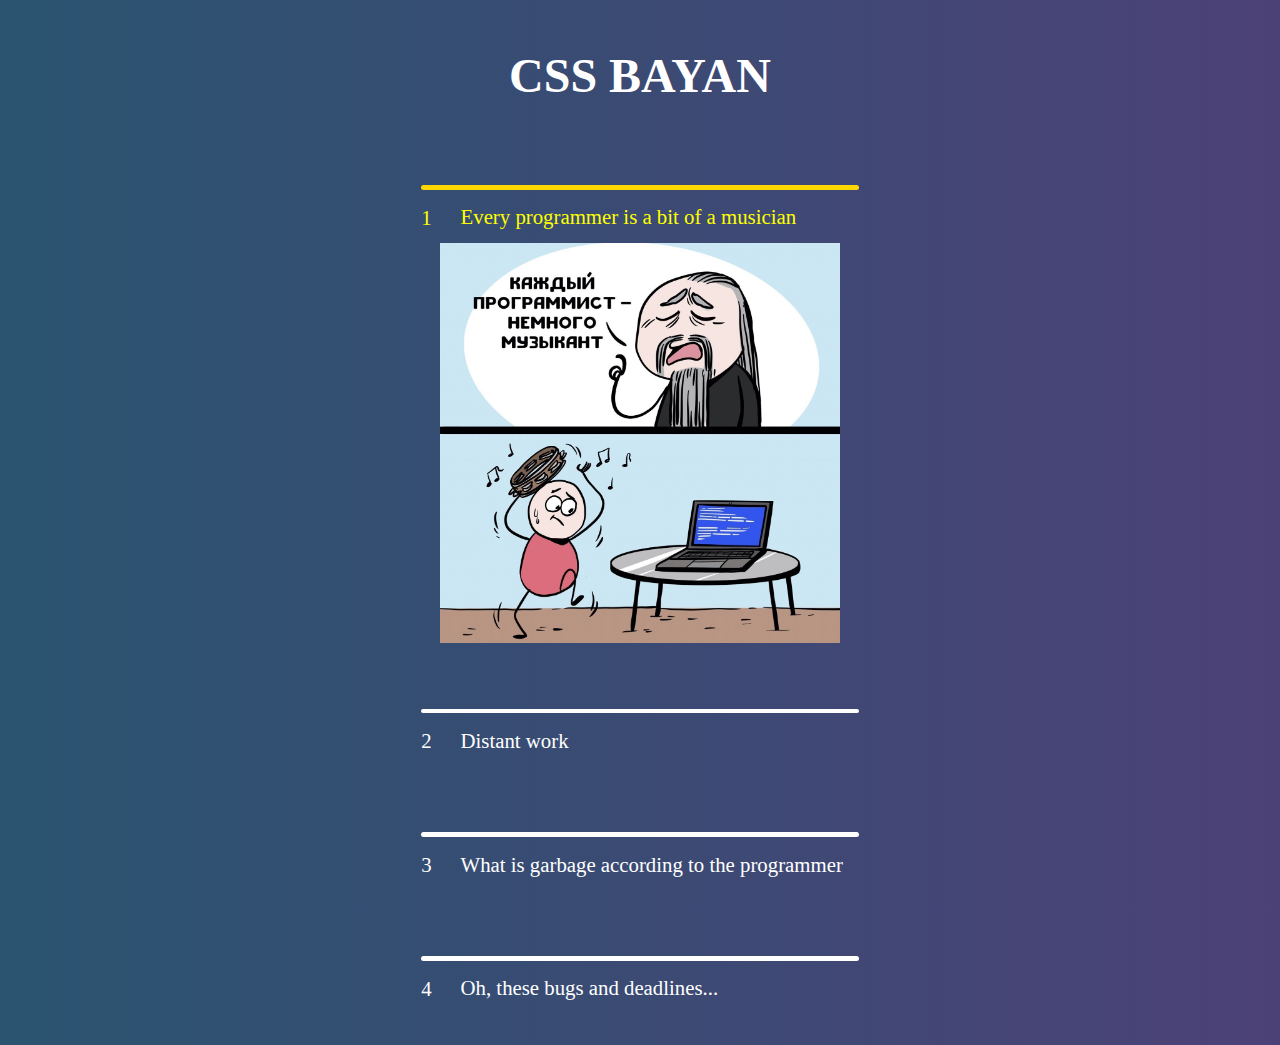
<file: index.html>
<!doctype html>
<html lang="en">
<head>
    <meta charset="UTF-8">
    <meta name="viewport"
          content="width=device-width, user-scalable=no, initial-scale=1.0, maximum-scale=1.0, minimum-scale=1.0">
    <meta http-equiv="X-UA-Compatible" content="ie=edge">
    <link rel="stylesheet" href="https://cdnjs.cloudflare.com/ajax/libs/font-awesome/6.3.0/css/all.min.css"
          integrity="sha512-SzlrxWUlpfuzQ+pcUCosxcglQRNAq/DZjVsC0lE40xsADsfeQoEypE+enwcOiGjk/bSuGGKHEyjSoQ1zVisanQ=="
          crossorigin="anonymous" referrerpolicy="no-referrer">
    <link rel="stylesheet" href="./css/style.css">
    <title>cssBayan</title>
</head>
<body>
<main class="container">
    <h1 class="head-title">CSS BAYAN</h1>

    <div class="content">

        <div class="mem">
            <input type="radio" name="mem" id="mem-1" checked>
            <span class="border"></span>
            <label for="mem-1" class="mem-top">
                <span class="mem-left">
                    <span class="circle">1</span>
                    <span class="title">Every programmer is a bit of a musician</span>
                </span>
                <i class="fa-sharp fa-solid fa-arrow-right"></i>
            </label>
            <label for="mem-1" class="img">
                <img src="./img/memes/mem1.jpg" alt="mem1">
            </label>
        </div>

        <div class="mem">
            <input type="radio" name="mem" id="mem-2">
            <span class="border"></span>
            <label for="mem-2" class="mem-top">
                <span class="mem-left">
                    <span class="circle">2</span>
                    <span class="title">Distant work</span>
                </span>
                <i class="fa-sharp fa-solid fa-arrow-right"></i>
            </label>
            <label for="mem-2" class="img">
                <img src="./img/memes/mem2.jpg" alt="mem2">
            </label>
        </div>

        <div class="mem">
            <input type="radio" name="mem" id="mem-3">
            <span class="border"></span>
            <label for="mem-3" class="mem-top">
                <span class="mem-left">
                    <span class="circle">3</span>
                    <span class="title">What is garbage according to the programmer</span>
                </span>
                <i class="fa-sharp fa-solid fa-arrow-right"></i>
            </label>
            <label for="mem-3" class="img">
                <img src="./img/memes/mem3.jpg" alt="mem3">
            </label>
        </div>

        <div class="mem">
            <input type="radio" name="mem" id="mem-4">
            <span class="border"></span>
            <label for="mem-4" class="mem-top">
                <span class="mem-left">
                    <span class="circle">4</span>
                    <span class="title">Oh, these bugs and deadlines...</span>
                </span>
                <i class="fa-sharp fa-solid fa-arrow-right"></i>
            </label>
            <label for="mem-4" class="img">
                <img src="./img/memes/mem4.jpg" alt="mem4">
            </label>
        </div>

    </div>
</main>
</body>
</html>
</file>
<file: css/style.css>
* {
     margin: 0;
     padding: 0;
     box-sizing: border-box;
     color: white;
 }

 h1 {
     color: white;
     margin-bottom: 1em;
     margin-top: 1em;
 }

input {
    width: 0;
    height: 0;
}

label {
    cursor: pointer;
    display: block;
}

 img {
     height: 25em;
     width: 100%;
     object-fit: contain;
 }

 .label-top{
     width: 60px;
     height: 60px;
 }

 .mem {
     cursor: pointer;
     padding-top: 1em;
 }

 .container {
     margin: 0 auto;
     height: 101vh;
     width: 100%;
     display: flex;
     align-items: center;
     flex-direction: column;
     padding: 0 2vh 0 2vh;
 }

 body {
     background: linear-gradient(to right, #2A5470, #4C4177);
 }

 .img {
     display: flex;
     justify-content: center;
     align-items: center;
     height: 0;
     overflow: hidden;
     transition: height 1s ease-in-out;
     margin-bottom: 2em;
     margin-top: .8em;
     border-radius: .625em;
 }

 .border {
     display: block;
     height: .3em;
     width: 100%;
     background-color: white;
     margin-bottom: 1em;
     border-radius: .3em;
     transition: background-color 1s ease-in-out;
 }

 .circle {
     padding-right: 1.2em;
     transition: color 1s ease-in-out
 }

 .title {
     padding-top: .5em;
     text-align: center;
     transition: color 1s ease-in-out
 }

 .mem-left {
     padding-right: 1em;
 }

.mem-top {
    display: flex;
    justify-content: space-between;
    align-items: center;

}

 input[id^=mem-]:checked~.img{
     height: 25em;
 }

 input:checked ~ .border{
     background-color: gold;
 }


 .mem i {
     transition: 1s ease-in-out;
     opacity: 0;
 }


 input:checked ~ .mem-top .fa-sharp.fa-solid.fa-arrow-right{
     color: yellow;
     transform: rotate(-90deg);
     opacity: 1;
 }

 input[type="radio"]:checked + .border + .mem-top .circle,
 input[type="radio"]:checked + .border + .mem-top .title{
     color: yellow;
 }

 @media (min-width: 821px) {
     .head-title{
         font-size: 3em;
     }

     .title, .circle {
         font-size: 1.3em;
     }
 }

 @media (min-width: 1920px) {
     .head-title{
         font-size: 3.5em;
     }

     .title, .circle {
         font-size: 2em;
     }
 }

 @media (max-width: 820px) {
     .head-title{
         font-size: 2.5em;
     }

     .title, .circle {
         font-size: 1em;
     }
 }

 @media (max-width: 320px) {
     .head-title{
         font-size: 2em;
     }
     .title, .circle {
         font-size: .8em;
     }
 }


 @media (hover: hover)  {
     .mem-top:hover .fa-sharp.fa-solid.fa-arrow-right,
     .mem:hover .title,
     .mem:hover .circle,
     .mem:hover i{
         color: yellow;
     }

     .mem:hover .border {
         background-color: yellow;
     }

     .mem:hover i {
         transition: 1s ease;
         transform: rotate(-90deg);
         color: yellow;
     }

     .mem:hover .img{
         height: 25em;
     }

     .mem:hover i {
         opacity: 1;
     }
 }
</file>
